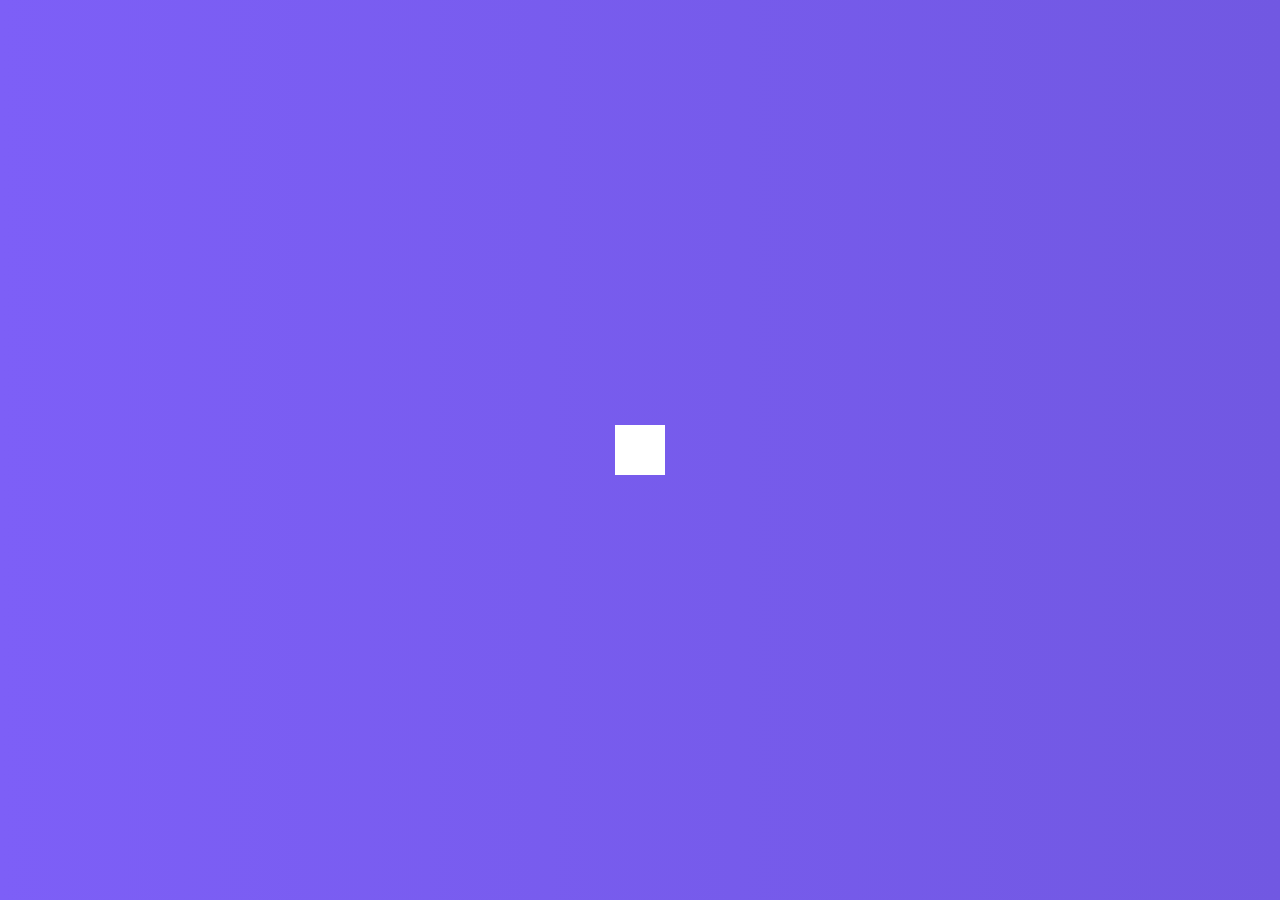
<file: HiddenSearchWidget/index.html>
<!DOCTYPE html>
<html lang="en">
	<head>
		<meta charset="UTF-8" />
		<meta http-equiv="X-UA-Compatible" content="IE=edge" />
		<meta name="viewport" content="width=device-width, initial-scale=1.0" />
		<link rel="stylesheet" href="https://cdnjs.cloudflare.com/ajax/libs/font-awesome/5.14.0/css/all.min.css" integrity="sha512-1PKOgIY59xJ8Co8+NE6FZ+LOAZKjy+KY8iq0G4B3CyeY6wYHN3yt9PW0XpSriVlkMXe40PTKnXrLnZ9+fkDaog==" crossorigin="anonymous" />
		<link rel="stylesheet" href="style.css" />
		<title>Hidden Search Widget</title>
	</head>
	<body>
		<div class="search ">
			<input type="text" class="input" placeholder="Search...">
			<button class="btn">
				<i class="fas fa-search"></i>
			</button>
		</div>
		<script src="script.js"></script>
	</body>
</html>
</file>
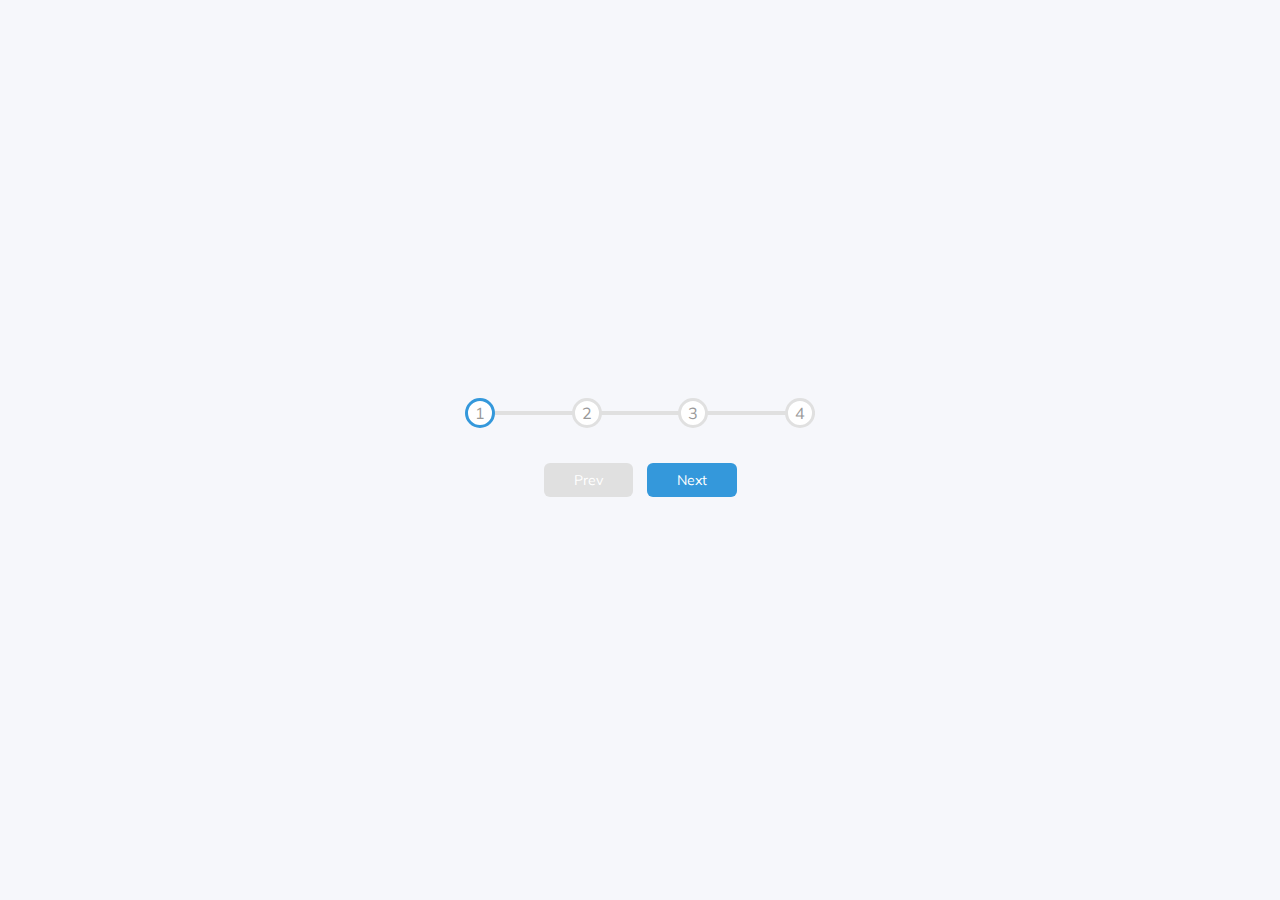
<file: ProgressSteps/index.html>
<!DOCTYPE html>
<html lang="en">
	<head>
		<meta charset="UTF-8" />
		<meta http-equiv="X-UA-Compatible" content="IE=edge" />
		<meta name="viewport" content="width=device-width, initial-scale=1.0" />
		<!-- <link rel="stylesheet" href="https://cdnjs.cloudflare.com/ajax/libs/font-awesome/5.15.3/css/all.min.css" integrity="sha512-iBBXm8fW90+nuLcSKlbmrPcLa0OT92xO1BIsZ+ywDWZCvqsWgccV3gFoRBv0z+8dLJgyAHIhR35VZc2oM/gI1w==" crossorigin="anonymous" />		 -->
		<link rel="stylesheet" href="style.css" />
		<title>Progress Steps</title>
	</head>
	<body>
		<div class="container">
			<div class="progress-container">
				    <div class="progress" id="progress"></div>
					<div class="circle active">1</div>
					<div class="circle">2</div>
					<div class="circle">3</div>
					<div class="circle">4</div>
			</div>	
				
			<button class="btn" id="prev" disabled>Prev</button>
			<button class="btn" id="next">Next</button>
			
		</div>
		<script src="script.js"></script>
	</body>
</html>
</file>
<file: HiddenSearchWidget/style.css>
@import url('https://fonts.googleapis.com/css?family=Muli&display=swap');

* {
  box-sizing: border-box;
}

body {
  font-family: 'Muli', sans-serif;
  background-image: linear-gradient(90deg, #7d5ff7, #7158e2);
  display: flex;
  flex-direction: column;
  align-items: center;
  justify-content: center;
  height: 100vh;
  overflow: hidden;
   margin: 0;
}
.search{
 position: relative;
 height: 50px;

}
.search .input{
  background-color: #fff;
  border: 0;
  font-size: 18px;
  padding: 15px;
  height: 50px;
  width: 50px;
  transition: width 0.3s ease;
}
.btn{
  background-color: #fff;
  border: 0;
  cursor: pointer;
  font-size: 24px;
  position: absolute;
  top: 0;
  left: 0;
  height: 50px;
  width: 50px;
  transition: transform 0.3s ease;
}
.btn:focus, .input:focus{
  outline: none;
}
.search.active .input {
  width: 200px;
}
.search.active .btn{
  transform: translateX(198px);
}

/* .search {
  display: flex;
  width: 90vw;
  background-color: red;
} */

/* .panel {
  background-size: cover;
  background-position: center;
  background-repeat: no-repeat;
  height: 80vh;
  border-radius: 50px;
  color: #fff;
  cursor: pointer;
  flex: 0.5;
  margin: 10px;
  position: relative;
  -webkit-transition: all 700ms ease-in;
}

.panel h3 {
  font-size: 24px;
  position: absolute;
  bottom: 20px;
  left: 20px;
  margin: 0;
  opacity: 0;
}

.panel.active {
  flex: 5;
}

.panel.active h3 {
  opacity: 1;
  transition: opacity 0.3s ease-in 0.4s;
} */

@media (max-width: 480px) {
  .container {
    width: 100vw;
  }

  .panel:nth-of-type(4),
  .panel:nth-of-type(5) {
    display: none;
  }
}
</file>
<file: ProgressSteps/style.css>
@import url("https://fonts.googleapis.com/css?family=Muli&display=swap");
:root {
  --line-border-fill: #3498db;
  --line-border-empty: #e0e0e0;

}

* {
	box-sizing: border-box;
}

body {
	background-color: #f6f7fb;
	font-family: "Muli", sans-serif;
	display: flex;
	align-items: center;
	justify-content: center;
	height: 100vh;
	overflow: hidden;
	margin: 0;
}

.container {
	text-align: center;
}
.progress-container {
	display: flex;
  justify-content: space-between;
  position: relative;
  margin-bottom: 30px;
  max-width: 100%;
  width: 350px ;
}
.progress-container::before{
  content:'';
  background-color: var(--line-border-empty);
  position: absolute;
  top: 50%;
  left: 0;
  transform: translateY(-50%);
  height: 4px;
  width: 100%;
  z-index: -1;
  

}
.progress{
  background-color: var(--line-border-fill);
  position: absolute;
  top: 50%;
  left: 0;
  transform: translateY(-50%);
  height: 4px;
  width: 0%;
  z-index: -1;
  transition:  0.4s ease;

}
.circle{
  background-color: #fff;
  color: #999;
  border-radius: 50%;
  height: 30px;
  width: 30px;
  display: flex;
  align-items: center;
  justify-content: center;
  border: 3px solid var(--line-border-empty);
  transition: .4s ease;
}

.circle.active{
  border-color: var(--line-border-fill);
}
.btn{
  background-color: var(--line-border-fill);
  color: #fff;
  border: 0;
  border-radius: 6px;
  cursor: pointer;
  font-family: inherit;
  padding: 8px 30px;
  margin: 5px;
  font-size: 14px;


}
.btn:active{
  transform: scale(.98);
   
}
.btn:focus{
  outline: 0;
}
.btn:disabled{
   background-color: var(--line-border-empty);
   cursor: not-allowed;
}
</file>
